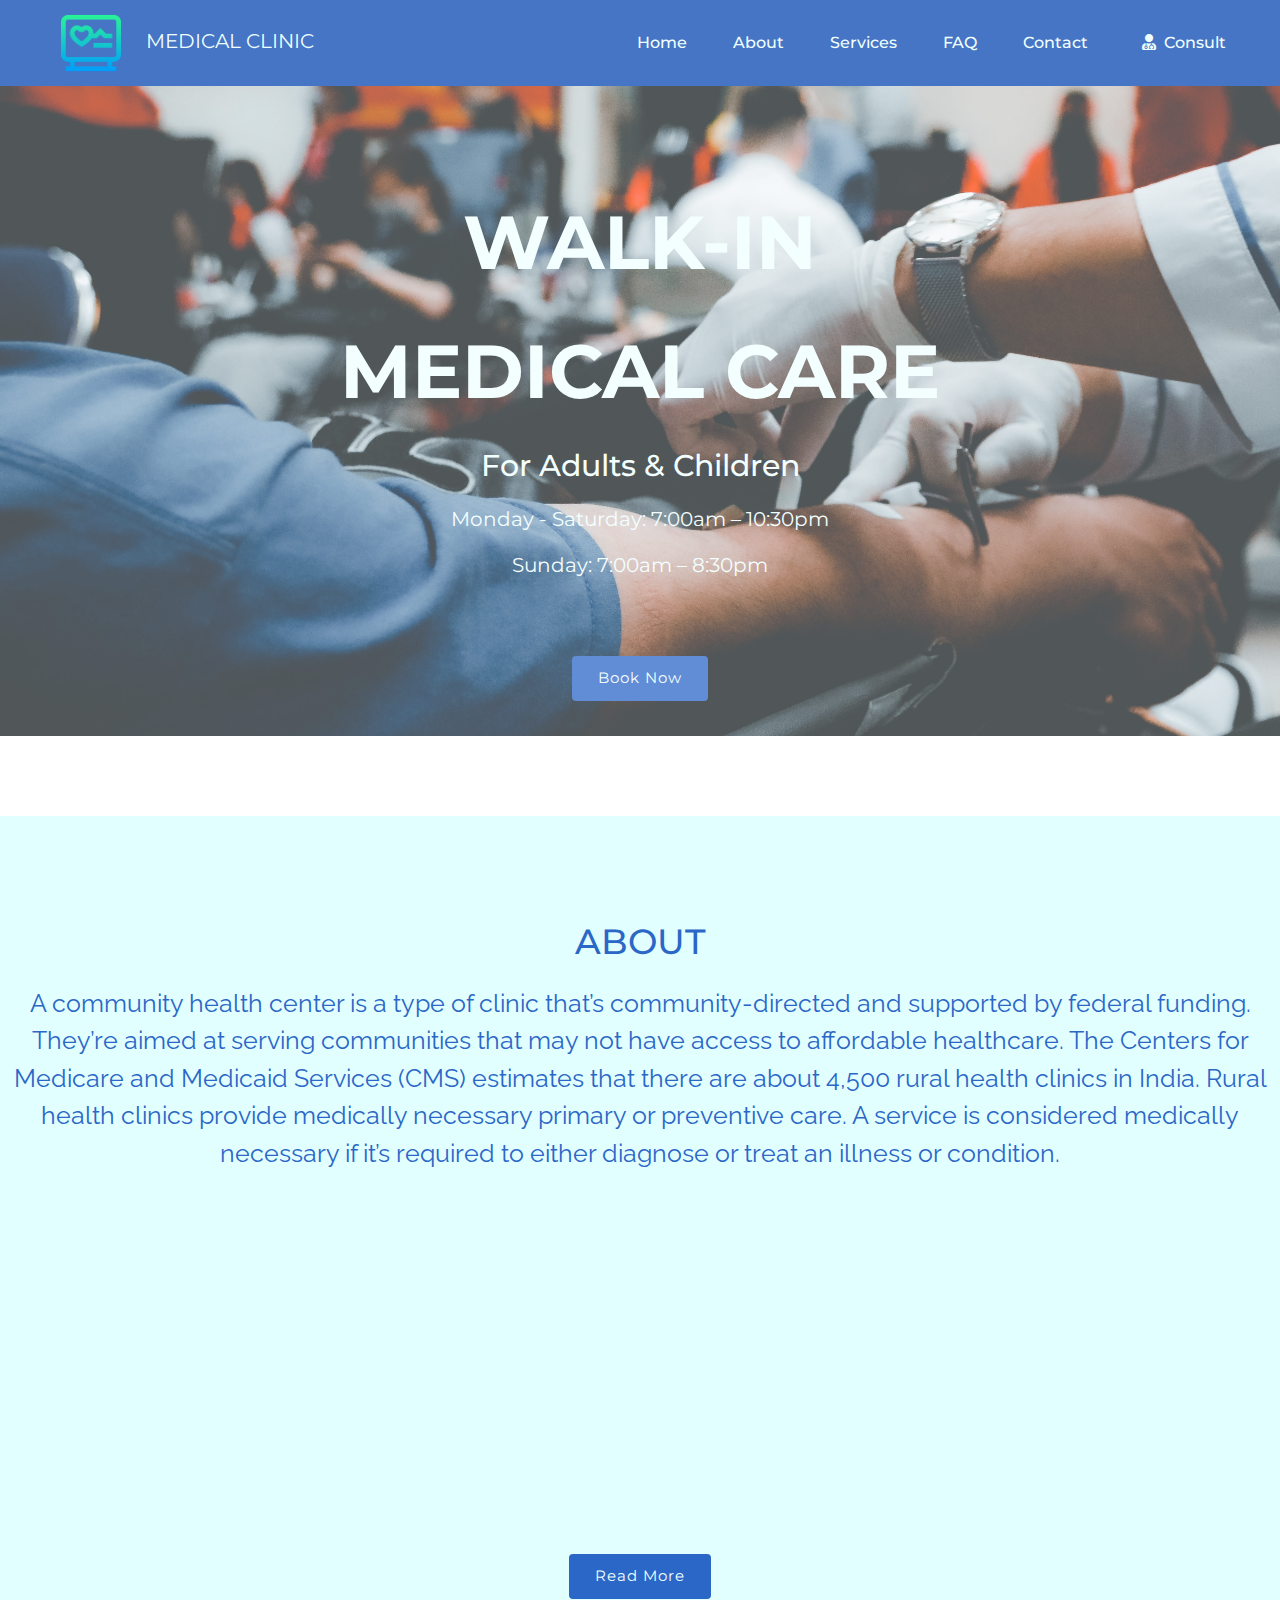
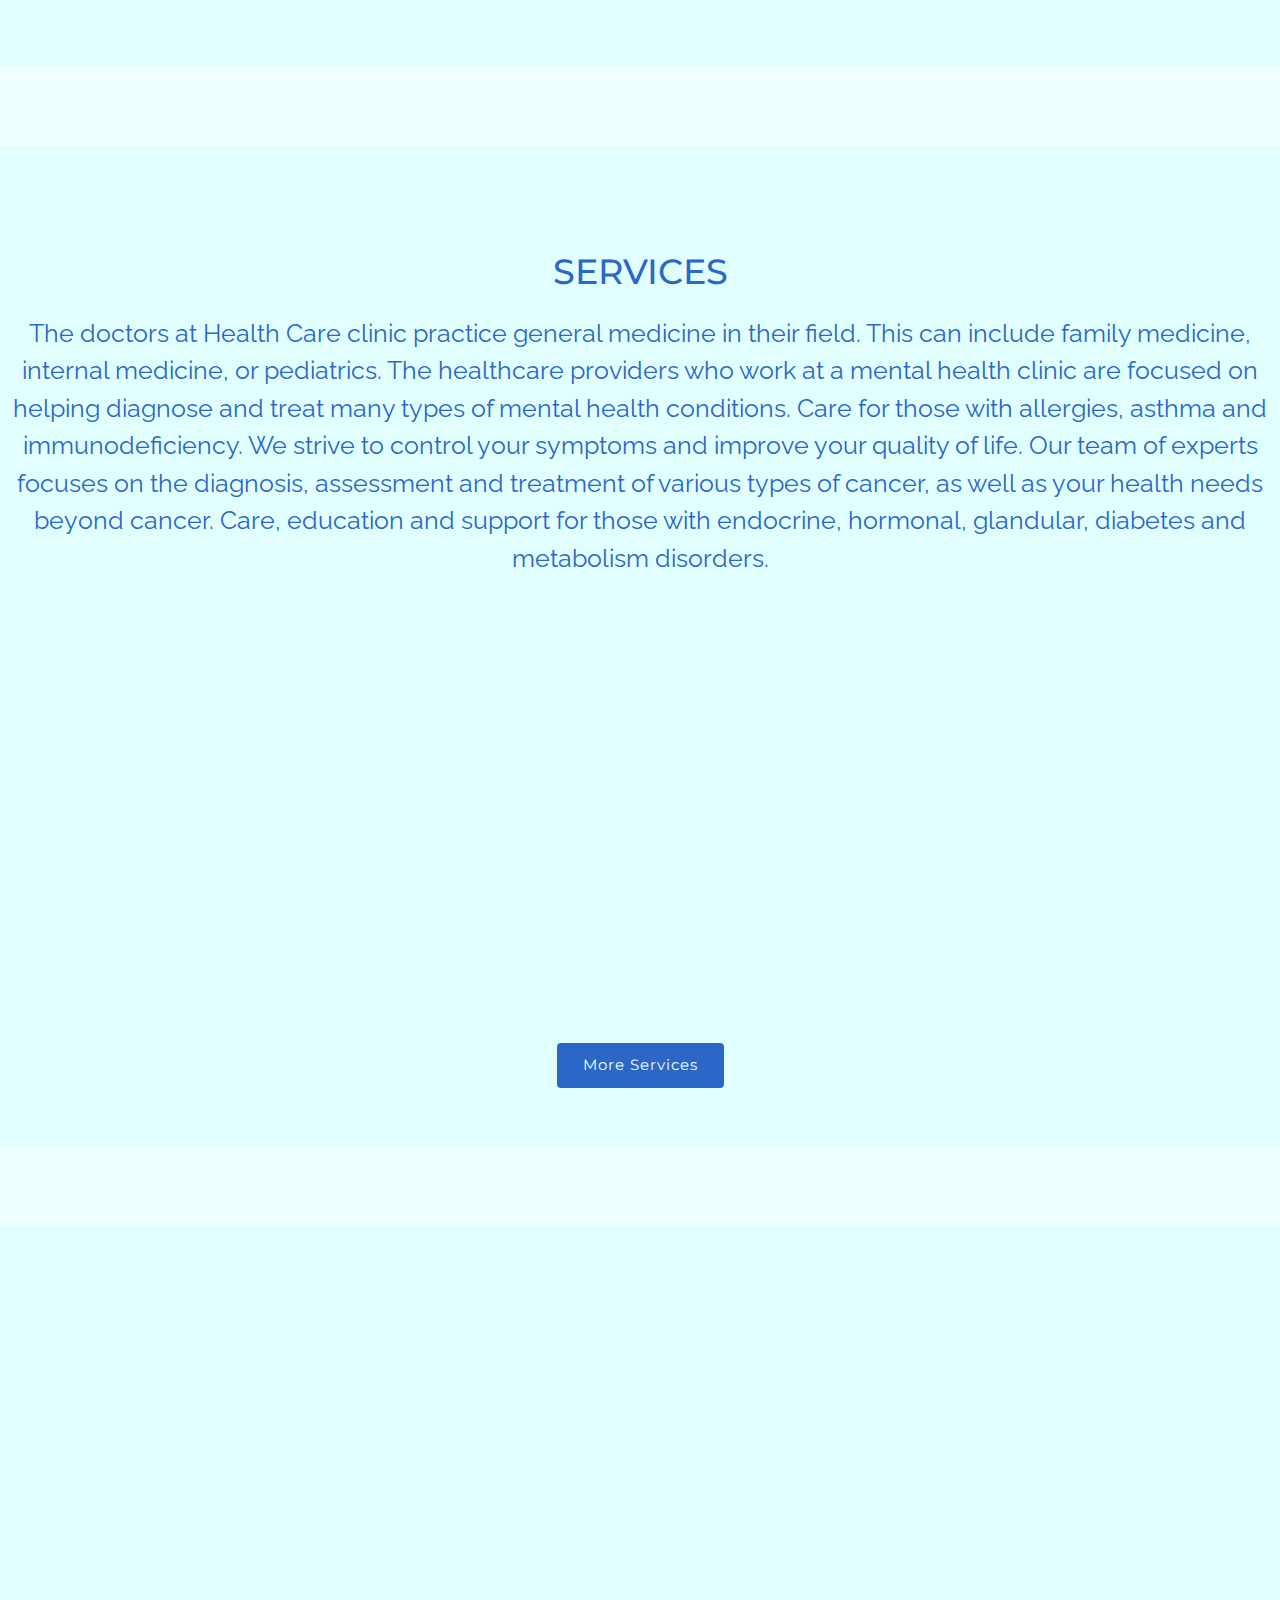
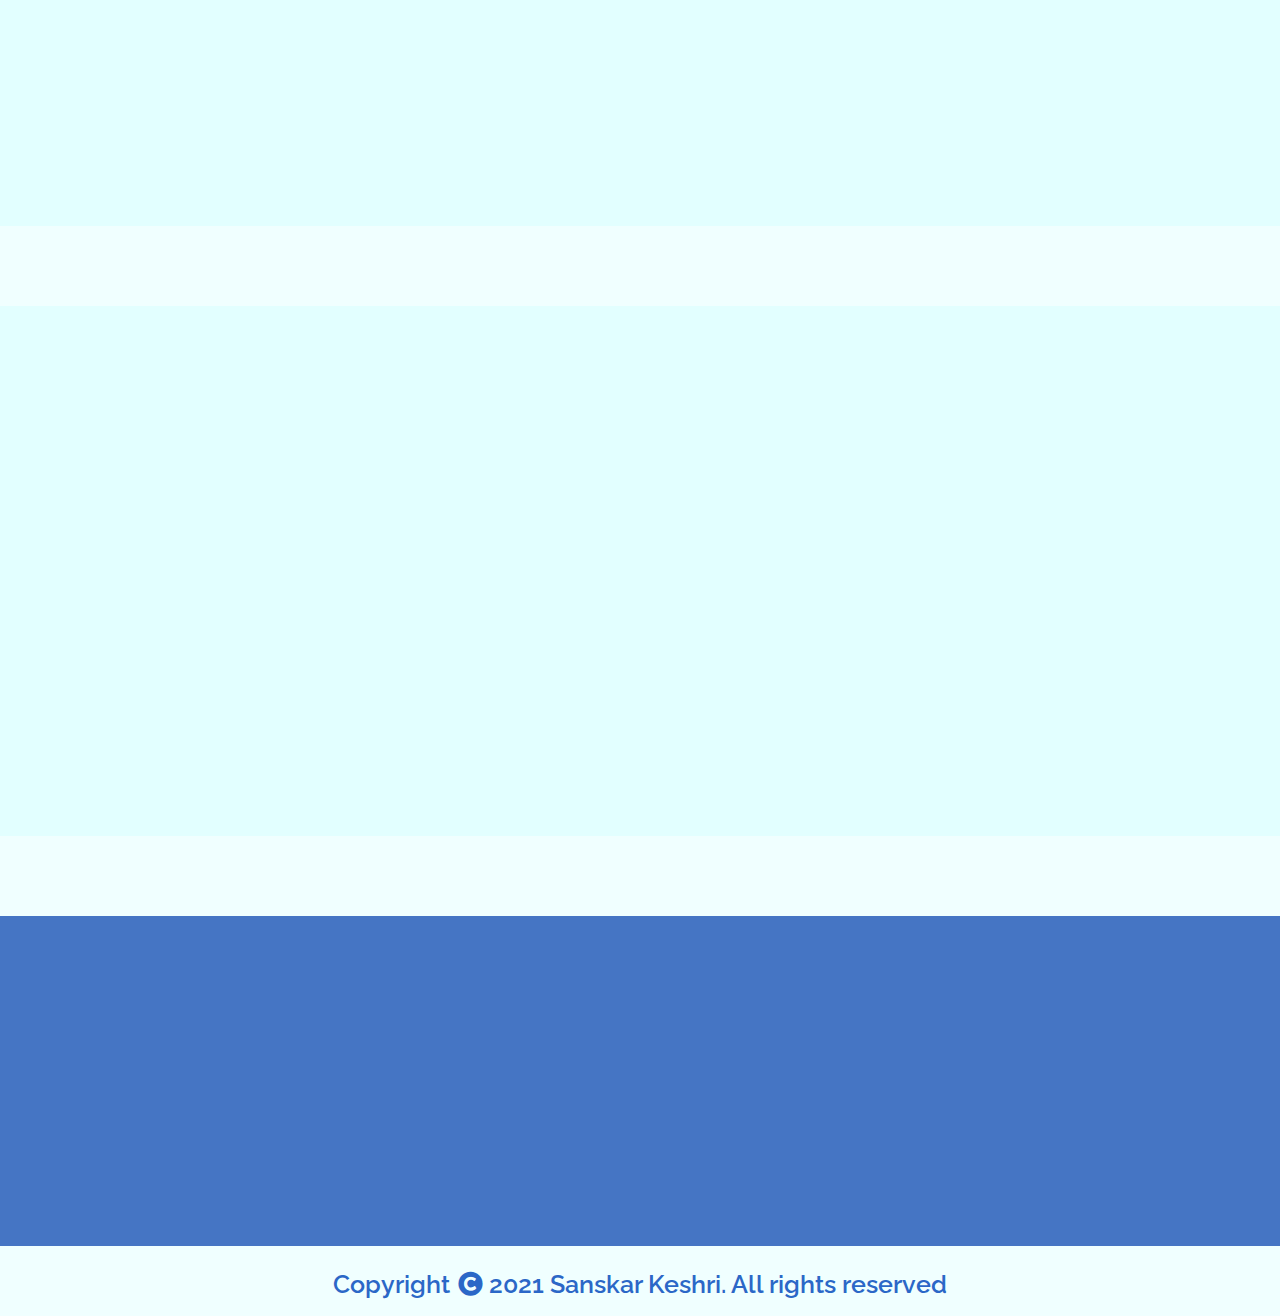
<file: index.htm>
<!DOCTYPE html>
<html>
    <head>
        <title>Health-Care</title>
        <link rel="stylesheet" href="https://unpkg.com/aos@next/dist/aos.css" />
        <meta charset="UTF-8">
        <meta name="viewport" content="width=device-width",intial-scale=1.0>
        <link rel="stylesheet" type="text/css" href= "https://maxcdn.bootstrapcdn.com/bootstrap/4.0.0/css/bootstrap.min.css" integrity="sha384-Gn5384xqQ1aoWXA+058RXPxPg6fy4IWvTNh0E263XmFcJlSAwiGgFAW/dAiS6JXm" crossorigin="anonymous">
        <script src="https://code.jquery.com/jquery-3.6.0.min.js" integrity="sha256-/xUj+3OJU5yExlq6GSYGSHk7tPXikynS7ogEvDej/m4=" crossorigin="anonymous"></script>
        <script src="https://cdnjs.cloudflare.com/ajax/libs/popper.js/1.14.7/umd/popper.min.js" integrity="sha384-UO2eT0CpHqdSJQ6hJty5KVphtPhzWj9WO1clHTMGa3JDZwrnQq4sF86dIHNDz0W1" crossorigin="anonymous"></script>
        <script src="https://stackpath.bootstrapcdn.com/bootstrap/4.3.1/js/bootstrap.min.js" integrity="sha384-JjSmVgyd0p3pXB1rRibZUAYoIIy6OrQ6VrjIEaFf/nJGzIxFDsf4x0xIM+B07jRM" crossorigin="anonymous"></script>
        <link rel="stylesheet" href="https://cdnjs.cloudflare.com/ajax/libs/animate.css/4.1.1/animate.min.css"/>
        <link rel="stylesheet" href="https://cdnjs.cloudflare.com/ajax/libs/font-awesome/5.15.4/css/all.min.css" integrity="sha512-1ycn6IcaQQ40/MKBW2W4Rhis/DbILU74C1vSrLJxCq57o941Ym01SwNsOMqvEBFlcgUa6xLiPY/NS5R+E6ztJQ==" crossorigin="anonymous" referrerpolicy="no-referrer" />
        <link rel="preconnect" href="https://fonts.googleapis.com">
        <link rel="preconnect" href="https://fonts.gstatic.com" crossorigin>
        <link href="https://fonts.googleapis.com/css2?family=Montserrat:wght@300;700&family=Raleway:wght@200&display=swap" rel="stylesheet">
        <link rel="stylesheet" href="style.css">
    </head>
<body>
    <div id="home"></div>
    <nav class="navbar sticky-top navbar-expand-lg navbar-light bg-light">
        <a class="navbar-brand" href="#home"><img src = "./Images/electrocardiogram.png" height="60px"> MEDICAL CLINIC</a>
        <button class="navbar-toggler" type="button" data-toggle="collapse" data-target="#navbarSupportedContent" aria-controls="navbarSupportedContent" aria-expanded="false" aria-label="Toggle navigation">
          <span class="navbar-toggler-icon"></span>
        </button>
      
        <div class="collapse navbar-collapse" id="navbarSupportedContent">
          <ul class="navbar-nav ml-auto">
            <li class="nav-item">
              <a class="nav-link" href="#home">Home</a>
            </li>
            <li class="nav-item">
              <a class="nav-link" href="#about">About</a>
            </li>
            <li class="nav-item">
                <a class="nav-link" href="#service">Services</a>
            </li>
            <li class="nav-item">
                <a class="nav-link" href="faq.htm">FAQ</a>
            </li>
            <li class="nav-item">
                <a class="nav-link" href="#contact">Contact</a>
            </li>
            <li class="nav-item">
                <a class="nav-link" href="consult.htm"><i class="fas fa-user-md"></i> Consult</a>
            </li>
        </div>
      </nav>
      <div class="background">
          <div class="header">
              <p class="First" style="padding-top:100px;">WALK-IN</p>
              <p class="First">MEDICAL CARE</p>
              <p class="Second">For Adults & Children</p>
              <p class="short">Monday - Saturday: 7:00am – 10:30pm </p>
              <p class="short">Sunday: 7:00am – 8:30pm</p>
          </div>
          <div class="input_area">
           <a href="consult.htm"><button type="submit" class="btn btn_1 mx-auto d-block" onclick="consult.htm">Book Now</button></a>
          </div>
      </div>
      <div class="below_background">
          <div class="About">
              <div id="about"></div>
              <div class="about_header">
                  <p class="about">ABOUT</p>
                  <p class="about_text">A community health center is a type of clinic that’s community-directed and supported by federal funding.
                    They’re aimed at serving communities that may not have access to affordable healthcare.
                    The Centers for Medicare and Medicaid Services (CMS) estimates that there are about 4,500 rural health clinics in India.
                    Rural health clinics provide medically necessary primary or preventive care. A service is considered medically necessary
                    if it’s required to either diagnose or treat an illness or condition.
                </p>
              </div>
              <div class="container">
                  <div class="row">
                      <div class="col col-xl-2 col-lg-2  col-md-4 col-sm-6 col-12" data-aos="fade">
                          <div class="Icon">
                              <img src="./Images/flask.png" height="80" class="mx-auto d-block">
                              <p class="new">On site advance laboratory</p>
                          </div>
                      </div>
                      <div class="col col-xl-2 col-lg-2  col-md-4 col-sm-6 col-12" data-aos="fade">
                          <div class="Icon">
                              <img src="./Images/hospital.png" height="80" class="mx-auto d-block">
                              <p class="new">Open 7 days a week</p>
                          </div>
                      </div>
                      <div class="col col-xl-2 col-lg-2  col-md-4 col-sm-6 col-12" data-aos="fade">
                        <div class="Icon">
                            <img src="./Images/encrypted.png" height="80" class="mx-auto d-block">
                            <p class="new">Accepting all major insurance plans</p>
                        </div>
                      </div>
                      <div class="col col-xl-2 col-lg-2  col-md-4 col-sm-6 col-12" data-aos="fade">
                        <div class="Icon">
                            <img src="./Images/clock.png" height="80" class="mx-auto d-block">
                            <p class="new">Short waiting times</p>
                        </div>
                      </div>
                      <div class="col col-xl-2 col-lg-2  col-md-4 col-sm-6 col-12" data-aos="fade">
                        <div class="Icon">
                            <img src="./Images/notes.png" height="80" class="mx-auto d-block">
                            <p class="new">No appointment needed</p>
                        </div>
                      </div>
                      <div class="col col-xl-2 col-lg-2  col-md-4 col-sm-6 col-12" data-aos="fade">
                        <div class="Icon">
                            <img src="./Images/doctor.png" height="80" class="mx-auto d-block">
                            <p class="new">Best faculty all over India</p>
                        </div>
                      </div>
                  </div>
              </div>
              <div class="readmore_button">
                <button type="submit" class="btn btn_1 mx-auto d-block">Read More</button>
              </div>
          </div>
          <div class="services">
              <div class="services_header">
                  <div id="service"></div>
                <p class="about" style=" padding-top:100px">SERVICES</p>
                <p class="service_text">The doctors at Health Care clinic practice general medicine in their field. This can include family medicine, internal medicine, or pediatrics.
                    The healthcare providers who work at a mental health clinic are focused on helping diagnose and treat many types of mental health conditions. 
                    Care for those with allergies, asthma and immunodeficiency. We strive to control your symptoms and improve your quality of life.
                    Our team of experts focuses on the diagnosis, assessment and treatment of various types of cancer, as well as your health needs beyond cancer.
                    Care, education and support for those with endocrine, hormonal, glandular, diabetes and metabolism disorders.
                </p>
                <div class="container">
                    <div class="row">
                        <div class="col col-xl-3 col-lg-6 col-md-12 col-sm-12 col-12 mx-auto d-block" data-aos="fade">
                            <div class="new_container">
                                <img src="./Images/bandage.jpg" height="150" style="margin-top:20px;">
                                <p class="text">Urgent Care</p>
                                <hr class="line">
                            </div>
                        </div>
                        <div class="col col-xl-3 col-lg-6 col-md-12 col-sm-12 col-12 mx-auto d-block" data-aos="fade">
                            <div class="new_container">
                                <img src="./Images/microscope.jpg" height="150" style="margin-top:20px;">
                                <p class="text">X-Ray & Lab test</p>
                                <hr class="line">
                            </div>
                        </div>
                        <div class="col col-xl-3 col-lg-6 col-md-12 col-sm-12 col-12 mx-auto d-block" data-aos="fade"><div class="new_container">
                            <img src="./Images/health.jpg" height="150" style="margin-top:20px;">
                            <p class="text">Occupational Health</p>
                            <hr class="line">
                        </div></div>
                        <div class="col col-xl-3 col-lg-6 col-md-12 col-sm-12 col-12 mx-auto d-block" data-aos="fade"><div class="new_container">
                            <img src="./Images/vaccine_new.jpg" height="150" style="margin-top:20px;">
                            <p class="text">Vaccines</p>
                            <hr class="line">
                        </div></div>
                    </div>
                </div>
                <div class="readmore_button">
                    <button type="submit" class="btn btn_1 mx-auto d-block">More Services</button>
                  </div>
              </div>
          </div>
          <div class="insurance_section">
              <div class="insurance">
                  <div class="container">
                  <div class="row">
                  <div class="col col-xl-6 col-lg-6 col-md-12 col-md-12 col-sm-12 col-12" data-aos="fade">
                      <img src="./Images/logo_1.png" height="300px" class="center">
                  </div> 
                  <div class="col col-xl-6 col-lg-6 col-md-12 col-md-12 col-sm-12 col-12" data-aos="fade">
                    <p class="insurance_head">INSURANCE</p>
                    <p class="insurance_header">Our health insurance policy : </p>
                    <p class="insurance_text">We accept almost all Health life Insurance.
                        If you want to know about your life Insurance is eligible or not then contact us
                    </p>
                    <div class="readmore_button">
                        <a href="#contact"><button type="submit" class="btn btn_1 mx-auto d-block">Contact Us</button></a>
                      </div>
                    </div>
                  </div>
                  </div>
              </div>
          </div>
          <div class="covid">
              <div class="container">
                  <div class="row">
                      <div class="col col-xl-6 col-lg-6 col-md-12 col-sm-12 col-12" data-aos="fade">
                          <p class="covidHeader">COVID-19 Outbreak: </p>
                          <p class="covidtext">Coronavirus disease (COVID-19) is an infectious disease caused by the SARS-CoV-2 virus.
                            Most people infected with the virus will experience mild to moderate respiratory illness and recover without requiring
                            special treatment. However, some will become seriously ill and require medical attention.
                            The best way to prevent and slow down transmission is to be well informed about the disease and how the virus spreads. Protect yourself and others from infection by staying at least 1 metre apart from others, wearing a properly fitted mask, and washing your hands or using an alcohol-based rub frequently.
                             Get vaccinated when it’s your turn and follow local guidance.
                        </p>
                      </div>
                      <div class="col col-xl-6 col-lg-6 col-md-12 col-sm-12 col-12" data-aos="fade">
                          <img src="./Images/vaccine_bg.jpg" class="center" style="height:350px;width:600px;margin-top:55px">
                      </div>
                  </div>
              </div>
          </div>
          <div class="numbers">

          </div>
          <div class="contact">
              <div class="container">
                  <div class="row">
                      <div id="contact"></div>
                      <div class="col col-xl-4 col-lg-4 col-md-4 col-sm-12 col-12" data-aos="fade">
                          <p class="add">ADDRESS</p>
                          <hr class="newline">
                          <p class="addnew">500 Connaught place,</p>
                          <p class="addnew">New Delhi, Delhi 110001</p>
                          <p class="addnew"><i class="fas fa-phone-alt"></i> :123-456-7890</p>
                          <p class="addnew"><i class="far fa-envelope"></i> :healthcare@gmail.com</p>
                      </div>
                      <div class="col col-xl-4 col-lg-4 col-md-4 col-sm-12 col-12" data-aos="fade">
                        <p class="add">OPENING HOURS</p>
                        <hr class="newline">
                        <p class="addnew">Monday - Saturday: 7:00am – 10:30pm</p>
                        <p class="addnew">Sunday: 7:00am – 8:30pm</p>
                        <p class="addnew"><i class="fab fa-facebook-square fa-2x"></i> <i class="fab fa-google fa-2x"></i> <i class="fab fa-linkedin fa-2x"></i> <i class="fas fa-map-marked-alt fa-2x"></i></p>

                      </div>
                      <div class="col col-xl-4 col-lg-4 col-md-4 col-sm-12 col-12" data-aos="fade">
                        <p class="add">SUBSCRIBE TO JOIN OUR MAILING LIST</p>
                        <hr class="newline">
                        <input type="email" id="email" name="email" placeholder="Enter your mail here" class="unknown mx-auto d-block">
                        <button type="submit" class="btn btn_1 mx-auto d-block">Subscribe</button>
                      </div>
                  </div>
              </div>
          </div>
          <div class="footer">
              <p class="insurance_text">Copyright<i class="fas fa-copyright"></i> 2021 Sanskar Keshri. All rights reserved</p>
          </div>
      </div>
      <!-- Javascript Section -->
      <script src="https://unpkg.com/aos@next/dist/aos.js"></script>
  <script>
    AOS.init();

    $(document).ready(function(){
              // Add smooth scrolling to all links
              $("a").on('click', function(event) {
            
                // Make sure this.hash has a value before overriding default behavior
                if (this.hash !== "") {
                  // Prevent default anchor click behavior
                  event.preventDefault();
            
                  // Store hash
                  var hash = this.hash;
            
                  // Using jQuery's animate() method to add smooth page scroll
                  // The optional number (800) specifies the number of milliseconds it takes to scroll to the specified area
                  $('html, body').animate({
                    scrollTop: $(hash).offset().top
                  }, 800, function(){
               
                    // Add hash (#) to URL when done scrolling (default click behavior)
                    window.location.hash = hash;
                  });
                } // End if
              });
            });
  </script>
</body>
</html>
</file>
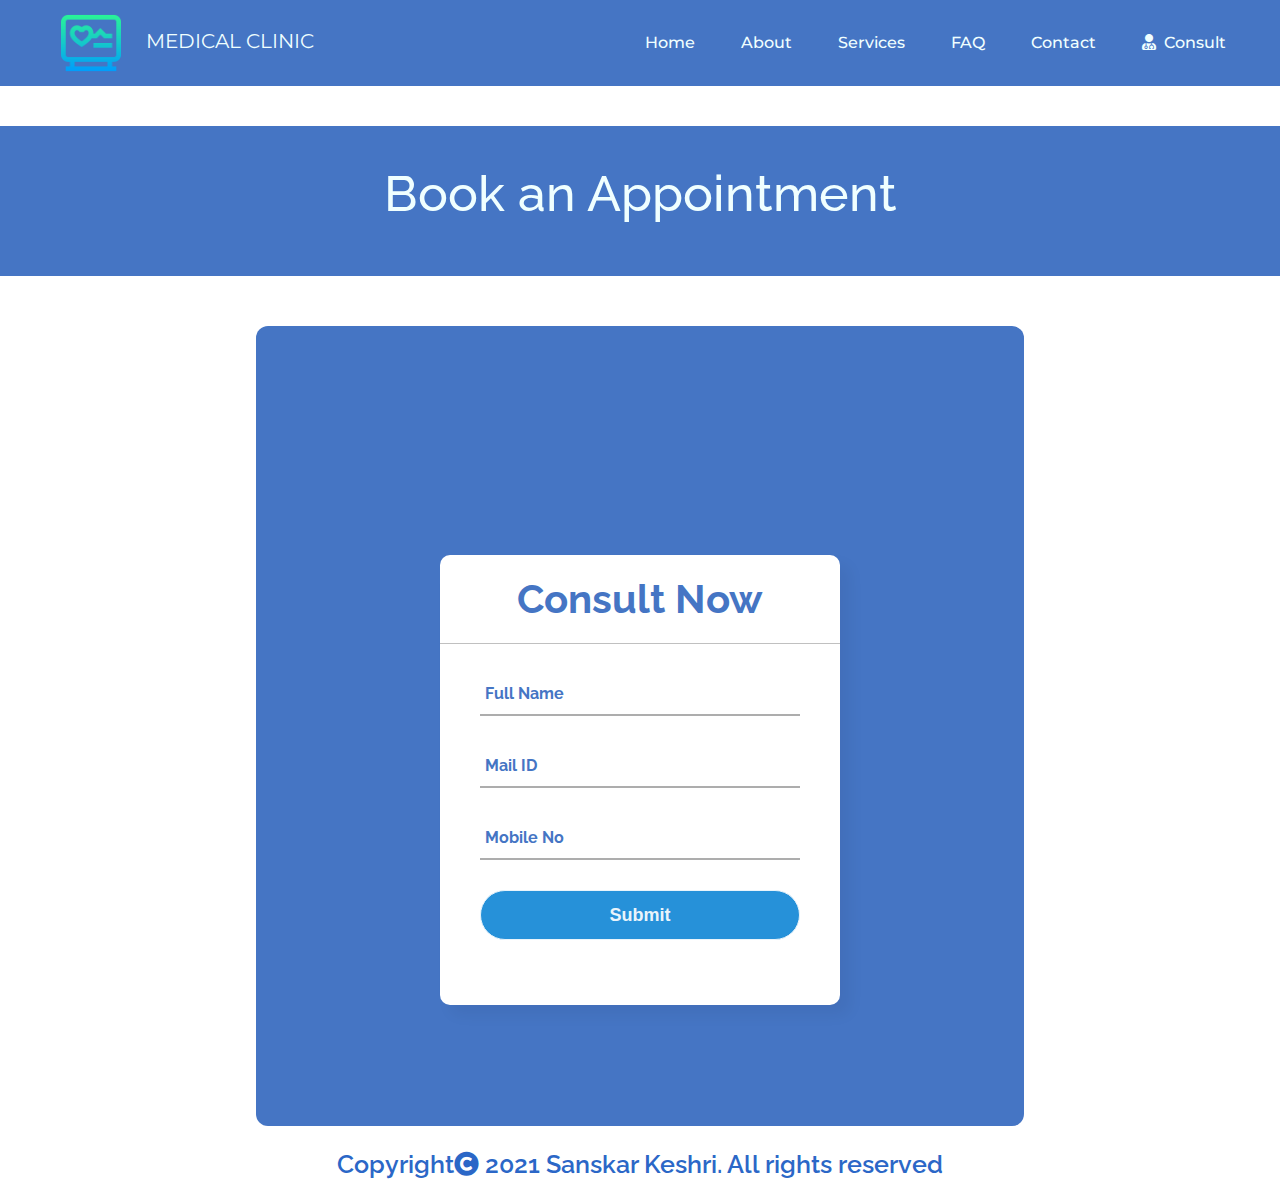
<file: consult.htm>
<!DOCTYPE html>
<html>
    <head>
        <title>Healthcare/Consult</title>
        <link rel="stylesheet" href="https://unpkg.com/aos@next/dist/aos.css" />
        <meta charset="UTF-8">
        <meta name="viewport" content="width=device-width",intial-scale=1.0>
        <link rel="stylesheet" type="text/css" href= "https://maxcdn.bootstrapcdn.com/bootstrap/4.0.0/css/bootstrap.min.css" integrity="sha384-Gn5384xqQ1aoWXA+058RXPxPg6fy4IWvTNh0E263XmFcJlSAwiGgFAW/dAiS6JXm" crossorigin="anonymous">
        <script src="https://code.jquery.com/jquery-3.6.0.min.js" integrity="sha256-/xUj+3OJU5yExlq6GSYGSHk7tPXikynS7ogEvDej/m4=" crossorigin="anonymous"></script>
        <script src="https://cdnjs.cloudflare.com/ajax/libs/popper.js/1.14.7/umd/popper.min.js" integrity="sha384-UO2eT0CpHqdSJQ6hJty5KVphtPhzWj9WO1clHTMGa3JDZwrnQq4sF86dIHNDz0W1" crossorigin="anonymous"></script>
        <script src="https://stackpath.bootstrapcdn.com/bootstrap/4.3.1/js/bootstrap.min.js" integrity="sha384-JjSmVgyd0p3pXB1rRibZUAYoIIy6OrQ6VrjIEaFf/nJGzIxFDsf4x0xIM+B07jRM" crossorigin="anonymous"></script>
        <link rel="stylesheet" href="https://cdnjs.cloudflare.com/ajax/libs/animate.css/4.1.1/animate.min.css"/>
        <link rel="stylesheet" href="https://cdnjs.cloudflare.com/ajax/libs/font-awesome/5.15.4/css/all.min.css" integrity="sha512-1ycn6IcaQQ40/MKBW2W4Rhis/DbILU74C1vSrLJxCq57o941Ym01SwNsOMqvEBFlcgUa6xLiPY/NS5R+E6ztJQ==" crossorigin="anonymous" referrerpolicy="no-referrer" />
        <link rel="preconnect" href="https://fonts.googleapis.com">
        <link rel="preconnect" href="https://fonts.gstatic.com" crossorigin>
        <link href="https://fonts.googleapis.com/css2?family=Montserrat:wght@300;700&family=Raleway:wght@200&display=swap" rel="stylesheet">
        <link rel="stylesheet" href="consult.css">
    </head>
<body>
    <nav class="navbar navbar-expand-lg navbar-light bg-light">
        <a class="navbar-brand" href="index.htm"><img src = "./Images/electrocardiogram.png" height="60px"> MEDICAL CLINIC</a>
        <button class="navbar-toggler" type="button" data-toggle="collapse" data-target="#navbarSupportedContent" aria-controls="navbarSupportedContent" aria-expanded="false" aria-label="Toggle navigation">
          <span class="navbar-toggler-icon"></span>
        </button>
      
        <div class="collapse navbar-collapse" id="navbarSupportedContent">
          <ul class="navbar-nav ml-auto">
            <li class="nav-item">
              <a class="nav-link" href="index.htm">Home</a>
            </li>
            <li class="nav-item">
              <a class="nav-link" href="index.htm">About</a>
            </li>
            <li class="nav-item">
                <a class="nav-link" href="index.htm">Services</a>
            </li>
            <li class="nav-item">
                <a class="nav-link" href="faq.htm">FAQ</a>
            </li>
            <li class="nav-item">
                <a class="nav-link" href="index.htm">Contact</a>
            </li>
            <li class="nav-item">
                <a class="nav-link" href="#"><i class="fas fa-user-md"></i> Consult</a>
            </li>
        </div>
      </nav>

      <!-- Section -->
      <div class="header">
          <p class="header_text">Book an Appointment</p>
      </div>
      <div class="bound">
      <div class="center">
          <h1>Consult Now</h1>
          <form method="POST">
              <div class="txt_field">
                  <input type="text" required>
                  <span></span>
                  <label>Full Name</label>
              </div>
              <div class="txt_field">
                <input type="text" required>
                <span></span>
                <label>Mail ID</label>
            </div>
            <div class="txt_field">
                <input type="text" required>
                <span></span>
                <label>Mobile No</label>
            </div>
            <input type="submit" value="Submit" onclick="show_alert();">
          </form>
      </div>
      </div>
      <div class="footer">
        <p class="insurance_text">Copyright<i class="fas fa-copyright"></i> 2021 Sanskar Keshri. All rights reserved</p>
    </div>
    <script>
        function show_alert(){
            alert("Check your mail for another details\nThank you for visting \"Healthcare\".");
        }
    </script>
</body>
</html>
</file>
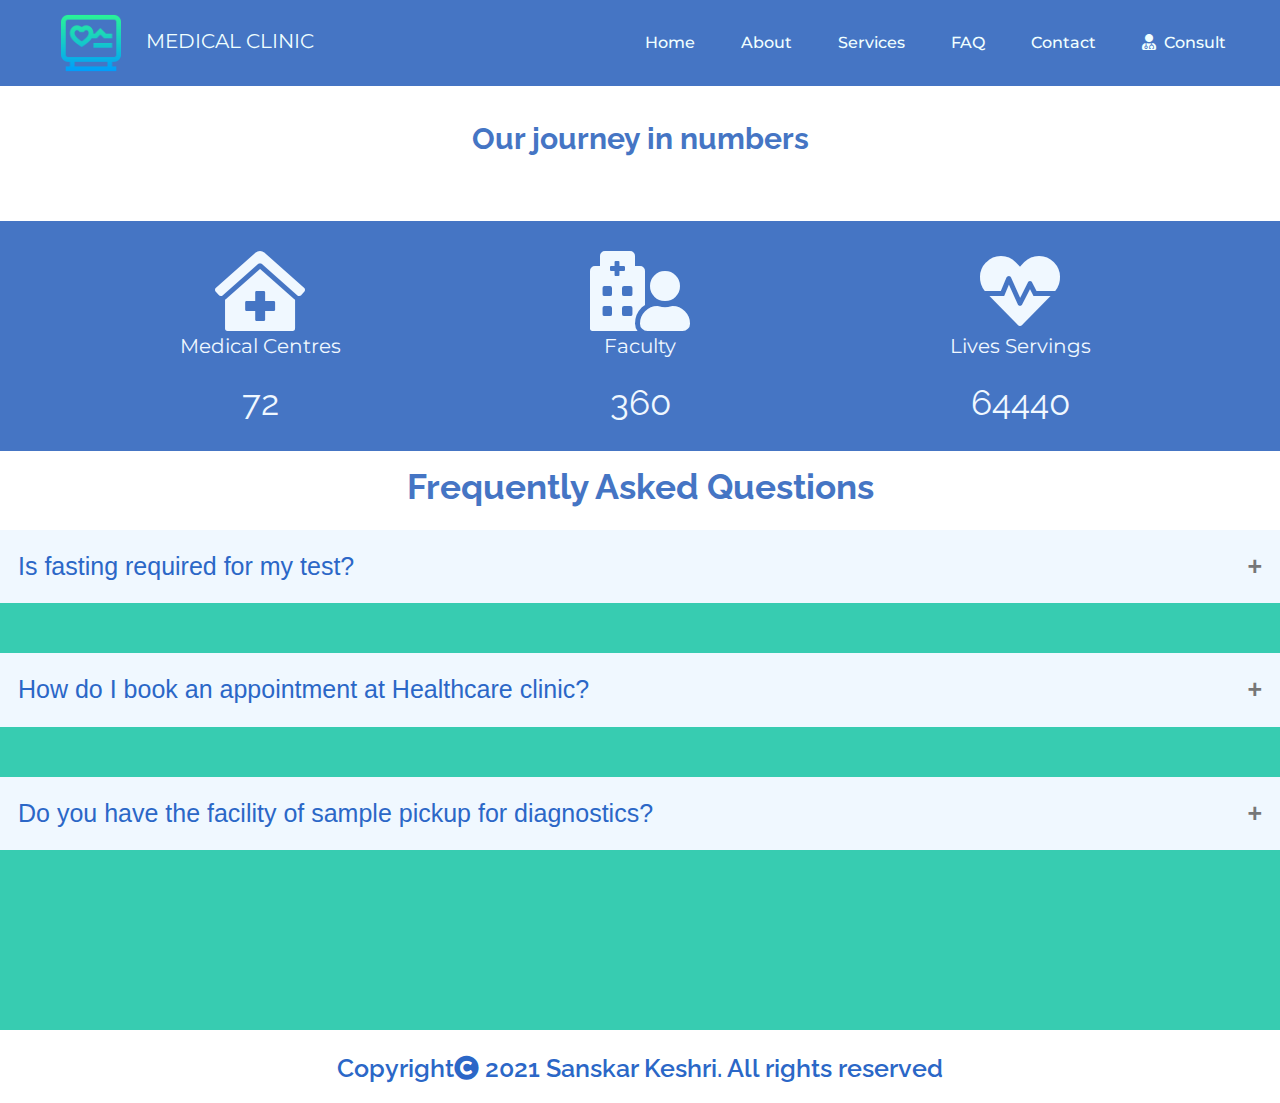
<file: faq.htm>
<!DOCTYPE html>
<html>
    <head>
        <title>Healthcare/Faq</title>
        <link rel="stylesheet" href="https://unpkg.com/aos@next/dist/aos.css" />
        <meta charset="UTF-8">
        <meta name="viewport" content="width=device-width",intial-scale=1.0>
        <link rel="stylesheet" type="text/css" href= "https://maxcdn.bootstrapcdn.com/bootstrap/4.0.0/css/bootstrap.min.css" integrity="sha384-Gn5384xqQ1aoWXA+058RXPxPg6fy4IWvTNh0E263XmFcJlSAwiGgFAW/dAiS6JXm" crossorigin="anonymous">
        <script src="https://code.jquery.com/jquery-3.6.0.min.js" integrity="sha256-/xUj+3OJU5yExlq6GSYGSHk7tPXikynS7ogEvDej/m4=" crossorigin="anonymous"></script>
        <script src="https://cdnjs.cloudflare.com/ajax/libs/popper.js/1.14.7/umd/popper.min.js" integrity="sha384-UO2eT0CpHqdSJQ6hJty5KVphtPhzWj9WO1clHTMGa3JDZwrnQq4sF86dIHNDz0W1" crossorigin="anonymous"></script>
        <script src="https://stackpath.bootstrapcdn.com/bootstrap/4.3.1/js/bootstrap.min.js" integrity="sha384-JjSmVgyd0p3pXB1rRibZUAYoIIy6OrQ6VrjIEaFf/nJGzIxFDsf4x0xIM+B07jRM" crossorigin="anonymous"></script>
        <link rel="stylesheet" href="https://cdnjs.cloudflare.com/ajax/libs/animate.css/4.1.1/animate.min.css"/>
        <link rel="stylesheet" href="https://cdnjs.cloudflare.com/ajax/libs/font-awesome/5.15.4/css/all.min.css" integrity="sha512-1ycn6IcaQQ40/MKBW2W4Rhis/DbILU74C1vSrLJxCq57o941Ym01SwNsOMqvEBFlcgUa6xLiPY/NS5R+E6ztJQ==" crossorigin="anonymous" referrerpolicy="no-referrer" />
        <link rel="preconnect" href="https://fonts.googleapis.com">
        <link rel="preconnect" href="https://fonts.gstatic.com" crossorigin>
        <link href="https://fonts.googleapis.com/css2?family=Montserrat:wght@300;700&family=Raleway:wght@200&display=swap" rel="stylesheet">
        <link rel="stylesheet" href="faq.css">
    </head>
<body>
    <nav class="navbar navbar-expand-lg navbar-light bg-light">
        <a class="navbar-brand" href="index.htm"><img src = "./Images/electrocardiogram.png" height="60px"> MEDICAL CLINIC</a>
        <button class="navbar-toggler" type="button" data-toggle="collapse" data-target="#navbarSupportedContent" aria-controls="navbarSupportedContent" aria-expanded="false" aria-label="Toggle navigation">
          <span class="navbar-toggler-icon"></span>
        </button>
      
        <div class="collapse navbar-collapse" id="navbarSupportedContent">
          <ul class="navbar-nav ml-auto">
            <li class="nav-item">
              <a class="nav-link" href="index.htm">Home</a>
            </li>
            <li class="nav-item">
              <a class="nav-link" href="index.htm">About</a>
            </li>
            <li class="nav-item">
                <a class="nav-link" href="index.htm">Services</a>
            </li>
            <li class="nav-item">
                <a class="nav-link" href="#">FAQ</a>
            </li>
            <li class="nav-item">
                <a class="nav-link" href="index.htm">Contact</a>
            </li>
            <li class="nav-item">
                <a class="nav-link" href="consult.htm"><i class="fas fa-user-md"></i> Consult</a>
            </li>
        </div>
      </nav>
      <!-- Section -->
      <p class="header">Our journey in numbers</p>
        <div class="new">
            <div class="container">
                <div class="row">
                <div class="col col-xl-4 col-lg-4 col-md-4 col-sm-12 col-12 mx-auto d-block">
                    <i class="fas fa-clinic-medical fa-5x center"></i>
                    <p class="text">Medical Centres</p>
                    <div class="counter" data-target="101"></div>
                </div>
                <div class="col col-xl-4 col-lg-4 col-md-4 col-sm-12 col-12 mx-auto d-block">
                    <i class="fas fa-hospital-user fa-5x center"></i>
                    <p class="text">Faculty</p>
                    <div class="counter" data-target="456">
                    </div>
                </div>
                <div class="col col-xl-4 col-lg-4 col-md-4 col-sm-12 col-12 mx-auto d-block">
                    <i class="fas fa-heartbeat fa-5x center"></i>
                    <p class="text">Lives Servings</p>
                    <div class="counter" data-target="89523"></div>
                </div>
                </div>
                </div>
                </div>
                <p class="txt">Frequently Asked Questions</p>
                <div class="box">
                <div class="box1">
                    <button class="accordion">Is fasting required for my test?</button>
                    <div class="panel">
                    <pre class="message">Fasting for a test requires you to have no food or drink, except water, for 12 hours prior to sample collection. 
However not all tests require fasting. Please call us on 1860 500 7788 for queries.</pre>
</div>
                </div>
                <div class="box2">
                    <button class="accordion">How do I book an appointment at Healthcare clinic?</button>
                    <div class="panel">
                    <pre class="message">a) Call our Customer Care number: 1860 500 7788
b) Or send an SMS/whatsapp to 97xxxxxx90
c) Or log on to www.Healthcare.com and request an appointment
d) Or directly walk in to the nearest Healthcare Clinic</pre>
</div>
</div>
                <div class="box2">
    <button class="accordion">Do you have the facility of sample pickup for diagnostics?</button>
    <div class="panel">
    <pre class="message">Yes. When you book our Health@Home service, a trained phlebotomist visits your home or workplace, 
as per your choice and collects samples. You can download your reports from our website or the PHR (Patient Health Records)
section at www.Healthcare.com</pre>
</div>
</div>
                </div>
                <div class="footer">
                    <p class="copyright">Copyright<i class="fas fa-copyright"></i> 2021 Sanskar Keshri. All rights reserved</p>
                </div>

        <!-- Javascript Section -->
        <script src="faq.js">
          
        </script>
        
</body>
</html>
</file>
<file: style.css>
.navbar{
    background-color:#4575c4 !important;
}
.navbar-brand{
    margin-left:45px;
    color:azure !important;
    font-family: 'Montserrat', sans-serif;
    transition:0.4s;
}
.navbar-brand:hover{
    color:#37ccb1 !important;
}
.collapse li{
    padding-right:30px !important;
}
.navbar-brand img{
    margin-right:20px;
}
.collapse li a{
    color: azure !important;
    font-weight: 500;
    font-family: 'Montserrat', sans-serif;
    transition:0.4s;
}
.collapse li a:hover{
    color:#37ccb1 !important;
}
.collapse li a i{
    margin-right:4px;
}
.background{
    height:650px;
    /* display: flex;
    align-items: center;
    justify-content: center; */
    background-image: url('./Images/background_2.jpg');
    background-size: cover;
    opacity: 0.75;
    background-attachment: fixed;
}
.First{
    font-weight: 700;
    color:azure !important;
    font-family: 'Montserrat', sans-serif;
    font-size:75px;
    text-align: center;
}
.header{
    text-align: center;
}
.Second{
    font-weight: 500;
    color:azure !important;
    font-family: 'Montserrat', sans-serif;
    font-size:30px;
    text-align: center;
}
.short{
    color:azure !important;
    font-family: 'Montserrat', sans-serif;
    font-size:20px;
    text-align: center;
}
.btn{
    font-size:15px;
    padding: 10px 25px 10px 25px;
    font-family: 'Montserrat', sans-serif;
    background-color:#2b67c7;
    color:azure;
    text-decoration:none;
    letter-spacing: 1px;
    cursor: pointer;
    transition: transform ease-out 0.4s !important;
    cursor: pointer;

}
.btn:hover{
    transform: scale(1.05) !important;
    text-decoration: none;
    color:white;
    opacity:0.9;
}
.input_area{
    padding-top:60px;
}
.below_background{
    height:3700px;
    background-color: azure;
}
.About{
    background-color: rgb(226, 255, 255);
    height:850px;
    margin-top:80px;
}
.about{
    font-size:35px;
    color:#2b67c7;
    text-align: center;
    font-family: 'Montserrat', sans-serif;
    font-weight:500;
}
.about_header{
    padding-top:100px;
}
.about_text{
    font-size:25px;
    color:#2b67c7;
    text-align: center;
    font-family: 'Raleway', sans-serif;

}
.container{
    padding-top:70px;
}
.new{
    color:#2b67c7;
    text-align: center;
    font-family: 'Raleway', sans-serif;
    font-size:20px;
    font-weight: 500;
    padding-top:10px;
}
.readmore_button{
    padding-top:100px;
}
.services_header{
    background-color: rgb(226, 255, 255);
    height:1000px;
    margin-top:80px;
}
.new_container{
    height:280px;
    background-color:rgb(244, 253, 253);
    text-align: center;
    border-radius:2px;
}
.line{
    height:1px;
    background-color: #2b67c7;
    width:180px;
}
.new_container:hover{
    opacity:0.8;
}

.text{
    font-size:25px;
    color:#2b67c7;
    text-align: center;
    font-family: 'Raleway', sans-serif;
    font-weight: 600;
    margin-top:20px;
}
.insurance_section{
    height:600px;
    background-color: rgb(226, 255, 255);
    margin-top:80px;

}
.insurance_head{
    color:#2b67c7;
    text-align: center;
    font-family: 'Raleway', sans-serif;
    font-weight: 600;
    padding-top:50px;
    font-size:35px;
}
.insurance_header{
    color:#2b67c7;
    text-align: center;
    font-family: 'Raleway', sans-serif;
    font-weight: 600;
    padding-top:10px;
    font-size:30px;
}
.insurance_text{
    color:#2b67c7;
    text-align: center;
    font-family: 'Raleway', sans-serif;
    font-weight: 600;
    margin-top:20px;
    font-size:25px;
}
.center {
    display: block;
    margin-left: auto;
    margin-right: auto;
    width: 50%;
  }

.service_text{
    font-size:25px;
    color:#2b67c7;
    text-align: center;
    font-family: 'Raleway', sans-serif;

}
.covidHeader{
    color:#2b67c7;
    text-align: center;
    font-family: 'Raleway', sans-serif;
    font-weight: 600;
    font-size:30px;
    
}
.covid{
    background-color: rgb(226, 255, 255);
    height:530px;
    margin-top:80px;
}
.covidtext{
    color:#2b67c7;
    text-align: center;
    font-family: 'Raleway', sans-serif;
    font-weight: 500;
    font-size:20px;
}
.contact{
    height:330px;
    background-color:#4575c4;
    margin-top:80px;
}
.add{
    font-size:25px;
    text-align: center;
    font-family: 'Raleway', sans-serif;
    font-weight: 500;
    color:azure;

}
.addnew{
    font-size:20px;
    text-align: center;
    font-family: 'Raleway', sans-serif;
    font-weight: 500;
    color:azure;
}
input[type=email]{
  padding: 12px 20px;
  margin: 10px auto;
  border: 1px solid #ccc;
  border-radius: 4px;
  color:#2b67c7 !important;
  background-color:azure !important;
  font-size:15px;
  text-align:center;
}

::-webkit-input-placeholder {
    color: #2b67c7;
    font-weight: 600;
    text-align:center;
  }
.fab,.fas{
    margin-left:8px;
}
@media screen and (max-width:1200px) {
    .About{
        height:1100px;
    }
    .services_header{
        height:1500px;
    }
    .covid{
        height:600px;
    }
    

}
@media screen and (max-width:610px){
    .First{
        font-size:50px;
    }
    .About{
        height:1900px;
    }
    .service_text{
        font-size:18px;
    }
    .services_header{
        height:2200px;
    }
    .insurance_section{
        height:1200px;
    }
    .insurance img{
        height:200px !important;
        width:200px !important;
    }

}
.services img{
    border-radius:6px;
}
.newline{
    height:2px;
    width:200px;
    background-color:azure;
}
@media screen and (max-width:990px){
    .services_header{
        height:2200px;
    }
    .insurance_section{
        height:900px;
    }
    .below_background{
        height:6500px;
    }
}
@media  screen and (max-width:989px) and (min-width:850px){
    .About{
        height:1100px;
    }
}
@media screen and (max-width:801px) and (min-width:618px){
    .About{
        height:1500px;
    }
}
@media screen and (max-width:1260px) and (min-width:999px){
    .center{
        height:300px !important;
        width:450px !important;
    }
}
@media screen and (max-width:772px){
    .center{
        height:270px !important;
        width:400px !important;
    }
}
@media screen and (max-width:432px){
    .center{
        height:220px !important;
        width:360px !important;
    }
}
@media screen and (max-width:401px){
    .center{
        height:190px !important;
        width:300px !important;
    }
    .navbar-brand img{
        margin-right:10px;
    }
    .navbar-brand{
        font-size:20px;
        margin-left:5px;
    }
    .collapse li .fas{
        margin-left:-5px !important;
    }

}
@media screen and (max-width:990px) and (min-width:781px){
    .covid{
        height:850px;
    }
    .below_background{
        height:5800px !important;
    }
    .contact{
        height:400px !important;
    }
    
}
@media screen and (max-width:768px){
    .covid{
        height:1000px;
    }
    .below_background{
        height:7200px;
    }
    .contact{
        height:900px !important;
    }

}
@media screen and (max-width:1178px) and (min-width:1001px){
    .below_background{
        height:4500px !important;
    }
}
@media screen and (max-width:770px) and (min-width:627px){
    .below_background{
        height:6000px;
    }
}
@media screen and (max-width:780px) and (min-width:772px){
    .contact{
        margin-top:250px;
        height:400px;
    }
    .below_background{
        height:5500px;
    }
}
@media screen and (max-width:997px) and (min-width:992px){
    .covid img{
        height:220px !important;
        width:300px !important;
    }
}
@media screen and (max-width:500px){
    .new_container{
        margin-top:15px;
    }
}
</file>
<file: consult.css>
.navbar{
    background-color:#4575c4 !important;
}
.navbar-brand{
    margin-left:45px;
    color:azure !important;
    font-family: 'Montserrat', sans-serif;
    transition:0.4s;
}
.navbar-brand:hover{
    color:#37ccb1 !important;
}
.collapse li{
    padding-right:30px !important;
}
.navbar-brand img{
    margin-right:20px;
}
.collapse li a{
    color: azure !important;
    font-weight: 500;
    font-family: 'Montserrat', sans-serif;
    transition:0.4s;
}
.collapse li a:hover{
    color:#37ccb1 !important;
}
.collapse li a i{
    margin-right:4px;
}
.header{
    margin-top:40px;
    height:150px;
    background-color:#4575c4;
}
.header_text{
    font-size:50px;
    color: azure;
    text-align: center;
    font-family: 'Raleway', sans-serif;
    font-weight:500;
    padding-top:30px;
}
.bound{
    background-color: #4575c4;
    margin-top:50px !important;
    height:800px;
    width:60%;
    margin: auto;
    padding-top:50px;
    border-radius:12px;
    
}
.center{
    position: absolute;
    top: 50%;
    left: 50%;
    transform: translate(-50%, -50%);
    width: 400px;
    background: white;
    border-radius: 10px;
    box-shadow: 10px 10px 15px rgba(0,0,0,0.05);
    height:450px;
    margin-top:330px;
  }
.center h1{
    text-align: center;
    padding: 20px 0;
    border-bottom: 1px solid silver;
    font-family: 'Raleway', sans-serif;
    color: #4575c4;
    font-weight: 700;
  }
.center form{
    padding: 0 40px;
    box-sizing: border-box;
  }
form .txt_field{
    position: relative;
    border-bottom: 2px solid #adadad;
    margin: 30px 0;
  }
.txt_field input{
    width: 100%;
    padding: 0 5px;
    height: 40px;
    font-size: 16px;
    border: none;
    background: none;
    outline: none;
  }
.txt_field label{
    position: absolute;
    top: 50%;
    left: 5px;
    color: #adadad;
    transform: translateY(-50%);
    font-size: 16px;
    pointer-events: none;
    transition: .5s;
    font-family: 'Raleway', sans-serif;
    color: #4575c4;
    font-weight: 700;
  }
.txt_field span::before{
    content: '';
    position: absolute;
    top: 40px;
    left: 0;
    width: 0%;
    height: 2px;
    background: #2691d9;
    transition: .5s;
  }
.txt_field input:focus ~ label,
.txt_field input:valid ~ label{
    top: -5px;
    color: #2691d9;

  }
.txt_field input:focus ~ span::before,
.txt_field input:valid ~ span::before{
    width: 100%;
}
input[type="submit"]{
    width: 100%;
    height: 50px;
    border: 1px solid;
    background: #2691d9;
    border-radius: 25px;
    font-size: 18px;
    color: #e9f4fb;
    font-weight: 700;
    cursor: pointer;
    outline: none;
  }
input[type="submit"]:hover{
    border-color: #2691d9;
    transition: .5s;
}
.insurance_text{
    color:#2b67c7;
    text-align: center;
    font-family: 'Raleway', sans-serif;
    font-weight: 600;
    margin-top:20px;
    font-size:25px;
}
@media screen and (max-width:490px){
    .header{
        height:200px;
    }
}
@media screen and (max-width:420px){
    .center{
        width:350px;
    }
    .navbar-brand{
        margin-left:10px;
    }
    .navbar-brand img{
        margin-right:5px;
    }

}
@media screen and (max-width:705px){
    .bound{
        width:100%;
        border-radius:0px;
    }

}
</file>
<file: faq.css>
.navbar{
    background-color:#4575c4 !important;
}
.navbar-brand{
    margin-left:45px;
    color:azure !important;
    font-family: 'Montserrat', sans-serif;
    transition:0.4s;
}
.navbar-brand:hover{
    color:#37ccb1 !important;
}
.collapse li{
    padding-right:30px !important;
}
.navbar-brand img{
    margin-right:20px;
}
.collapse li a{
    color: azure !important;
    font-weight: 500;
    font-family: 'Montserrat', sans-serif;
    transition:0.4s;
}
.collapse li a:hover{
    color:#37ccb1 !important;
}
.collapse li a i{
    margin-right:4px;
}
.new{
    height:230px;
    background-color: #4575c4;
    margin-top:60px;
}
.container i{
    text-align: center;
    color: aliceblue;
    margin-top:30px;
    width:100%;
}
.text{
    color: aliceblue;
    font-size: 20px;
    font-family: 'Montserrat', sans-serif;
    text-align:center;
}
.counter{
    color: aliceblue;
    font-size:35px;
    margin-top:10px;
    text-align: center;
    font-family: 'Raleway', sans-serif;
}
.header{
    font-size:30px;
    text-align: center;
    color: #4575c4;
    font-family: 'Raleway', sans-serif;
    font-weight: 700;
    padding-top:30px;
}
.txt{
    color:#4575c4;
    font-size:35px;
    margin-top:10px;
    text-align: center;
    font-family: 'Raleway', sans-serif;
    font-weight:700;
}
.box{
    background-color: #37ccb1;
    height:500px;

}
.copyright{
    color:#2b67c7;
    text-align: center;
    font-family: 'Raleway', sans-serif;
    font-weight: 600;
    margin-top:20px;
    font-size:25px;
}
.accordion{
    background-color:aliceblue;
    color:#2b67c7;
    font-size:25px;
    outline: none;
    padding: 18px;
    width: 100%;
    border: none;
    text-align: left;
    transition: 0.4s;
}
.active, .accordion:hover {
    background-color: #ccc;
  }
  
  .accordion:after {
    content: '\002B';
    color: #777;
    font-weight: bold;
    float: right;
    margin-left: 5px;
  }
  
  .active:after {
    content: "\2212";
  }
  
  .panel {
    padding: 0 18px;
    background-color: white;
    max-height: 0;
    overflow: hidden;
    transition: max-height 0.2s ease-out;
  }
.message{
    margin-top:10px;
    color: #2b67c7;
    font-family: 'Raleway', sans-serif;
    font-weight:700;
}
.box2{
    margin-top:50px;
}
@media screen and (max-width:764px){
    .new{
        height:730px;
    }
}
@media screen and (max-width:402px){
    .box{
        height:600px;
    }
    .navbar-brand{
        margin-left:10px;
    }
    .navbar-brand img{
        margin-right:5px;
    }

}
</file>
